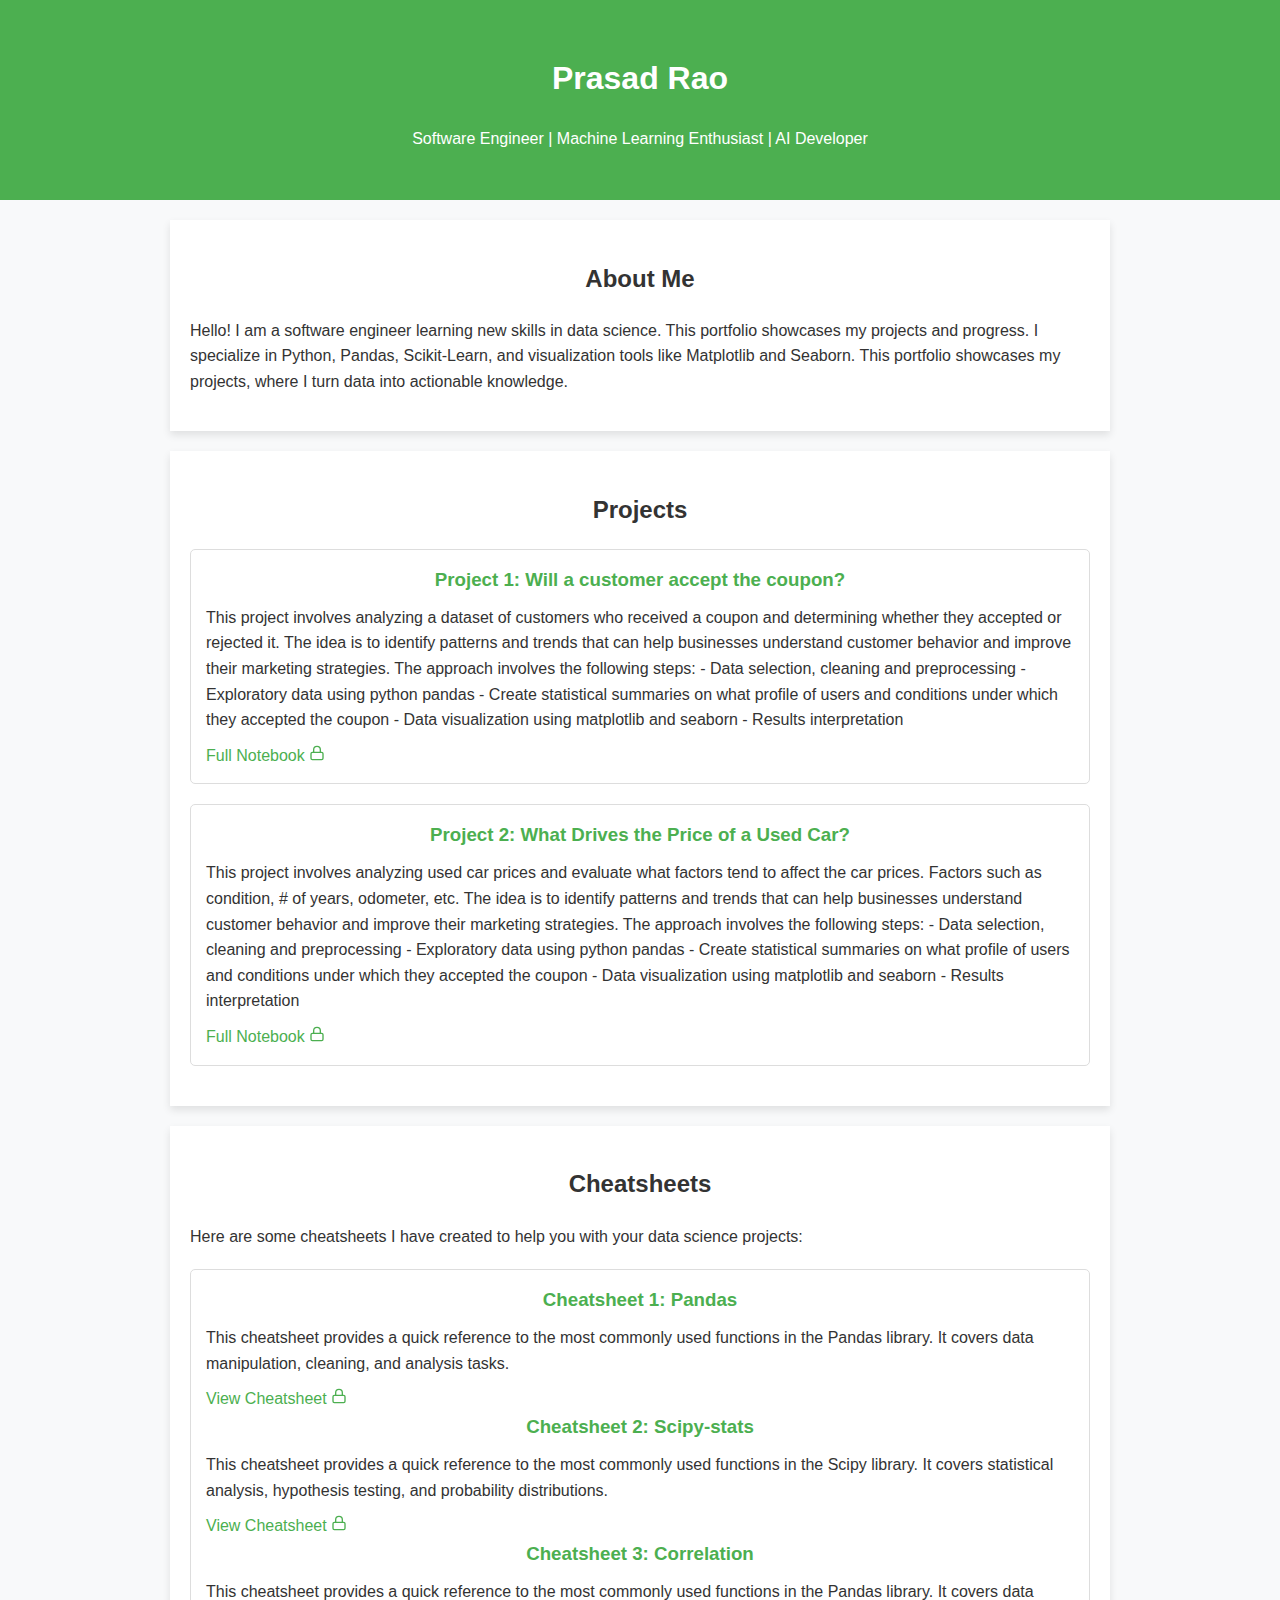
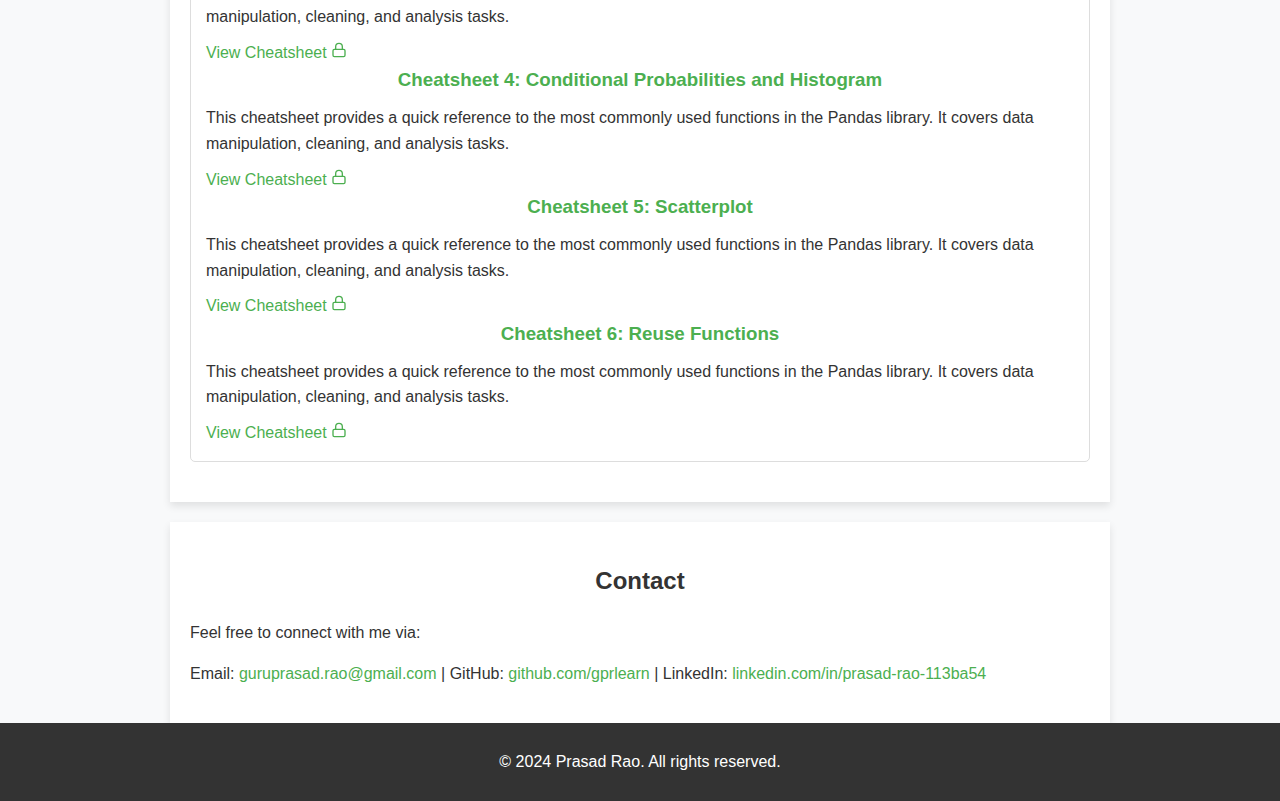
<file: index.html>
<!DOCTYPE html>
<html lang="en">
<head>
    <meta charset="UTF-8">
    <meta name="viewport" content="width=device-width, initial-scale=1.0">
    <title>Prasad Rao- Data Science Portfolio</title>
    <style>
        body {
            font-family: Arial, sans-serif;
            margin: 0;
            padding: 0;
            line-height: 1.6;
            color: #333;
            background-color: #f8f9fa;
        }

        header {
            background-color: #4CAF50;
            color: white;
            text-align: center;
            padding: 2em 0;
        }

        section {
            padding: 20px;
            max-width: 900px;
            margin: 0 auto;
            background: white;
            margin-top: 20px;
            box-shadow: 0 4px 8px rgba(0, 0, 0, 0.1);
        }

        h1, h2, h3 {
            text-align: center;
        }

        .project {
            margin: 20px 0;
            padding: 15px;
            border: 1px solid #ddd;
            border-radius: 5px;
            background: #fff;
        }

        .project h3 {
            margin: 0 0 10px;
            color: #4CAF50;
        }

        .project p {
            margin: 0 0 10px;
        }

        footer {
            text-align: center;
            padding: 10px 0;
            background-color: #333;
            color: white;
        }

        a {
            color: #4CAF50;
            text-decoration: none;
        }

        a:hover {
            text-decoration: underline;
        }

        img {
            max-width: 100%;
            height: auto;
            border-radius: 5px;
        }
        .project-links {
            display: flex;
            justify-content: space-between;
            align-items: center;
        }
    </style>
</head>
<body>
    <!-- Header -->
    <header>
        <h1>Prasad Rao</h1>
        <p>Software Engineer | Machine Learning Enthusiast | AI Developer</p>
    </header>

    <!-- About Section -->
    <section id="about">
        <h2>About Me</h2>
        <p>Hello! I am a software engineer learning new skills in data science. This portfolio showcases my projects and progress. I specialize in Python, Pandas, Scikit-Learn, and visualization tools like Matplotlib and Seaborn. This portfolio showcases my projects, where I turn data into actionable knowledge.</p>
    </section>

    <!-- Projects Section -->
    <section id="projects">
        <h2>Projects</h2>

        <div class="project">
            <h3>Project 1: Will a customer accept the coupon?</h3>
            <p>
                This project involves analyzing a dataset of customers who received a coupon and determining whether they accepted or rejected it. The idea is to identify patterns and trends that can help businesses understand customer behavior and improve their marketing strategies.
                
                The approach involves the following steps:
                - Data selection, cleaning and preprocessing
                - Exploratory data using python pandas
                - Create statistical summaries on what profile of users and conditions under which they accepted the coupon
                - Data visualization using matplotlib and seaborn
                - Results interpretation
            </p>
            <div class="project-links">
                <a href="https://nbviewer.org/github/gprlearn/portfolio/blob/main/notebooks/coupon_analysis.ipynb" target="_blank">Full Notebook
                    <svg xmlns="http://www.w3.org/2000/svg" width="16" height="16" viewBox="0 0 24 24" fill="none" stroke="currentColor" stroke-width="2" stroke-linecap="round" stroke-linejoin="round" class="feather feather-lock">
                      <rect x="3" y="11" width="18" height="11" rx="2" ry="2"></rect>
                      <path d="M7 11V7a5 5 0 0 1 10 0v4"></path>
                    </svg>
                </a>
                <!-- <a href="https://nbviewer.org/github/gprlearn/portfolio/blob/02efecb81a19682612cf6c2af49df0bc82146e35/notebooks/coupon_analysis_summary.ipynb" target="_blank">Results
                    <svg xmlns="http://www.w3.org/2000/svg" width="16" height="16" viewBox="0 0 24 24" fill="none" stroke="#28a745" stroke-width="2" stroke-linecap="round" stroke-linejoin="round" class="feather feather-check">
                        <polyline points="20 6 9 17 4 12"></polyline>
                    </svg>
                </a> -->
            </div>
        </div>
        <div class="project">
            <h3>Project 2: What Drives the Price of a Used Car?</h3>
            <p>
                This project involves analyzing used car prices and evaluate what factors tend to affect the car prices. Factors such as condition, # of years, odometer, etc. The idea is to identify patterns and trends that can help businesses understand customer behavior and improve their marketing strategies.
                
                The approach involves the following steps:
                - Data selection, cleaning and preprocessing
                - Exploratory data using python pandas
                - Create statistical summaries on what profile of users and conditions under which they accepted the coupon
                - Data visualization using matplotlib and seaborn
                - Results interpretation
            </p>
            <div class="project-links">
                <a href="https://nbviewer.org/github/gprlearn/UsedCarPrices/blob/main/usedcarprices.ipynb" target="_blank">Full Notebook
                    <svg xmlns="http://www.w3.org/2000/svg" width="16" height="16" viewBox="0 0 24 24" fill="none" stroke="currentColor" stroke-width="2" stroke-linecap="round" stroke-linejoin="round" class="feather feather-lock">
                      <rect x="3" y="11" width="18" height="11" rx="2" ry="2"></rect>
                      <path d="M7 11V7a5 5 0 0 1 10 0v4"></path>
                    </svg>
                </a>
                <!-- <a href="https://nbviewer.org/github/gprlearn/portfolio/blob/02efecb81a19682612cf6c2af49df0bc82146e35/notebooks/coupon_analysis_summary.ipynb" target="_blank">Results
                    <svg xmlns="http://www.w3.org/2000/svg" width="16" height="16" viewBox="0 0 24 24" fill="none" stroke="#28a745" stroke-width="2" stroke-linecap="round" stroke-linejoin="round" class="feather feather-check">
                        <polyline points="20 6 9 17 4 12"></polyline>
                    </svg>
                </a> -->
            </div>
        </div>

    </section>
</section>

    <section id="cheatsheets">
        <h2>Cheatsheets</h2>
        <p>Here are some cheatsheets I have created to help you with your data science projects:</p>
        <!-- Cheatsheet 1 - Pandas ipynb link -->
        <div class="project">
            <h3>Cheatsheet 1: Pandas</h3>
            <p>
                This cheatsheet provides a quick reference to the most commonly used functions in the Pandas library. It covers data manipulation, cleaning, and analysis tasks.
            </p>
            <div class="project-links">
                <a href="https://nbviewer.org/github/gprlearn/cheatsheets/blob/main/1.%20pandas-cheatsheet.ipynb" target="_blank">View Cheatsheet
                    <svg xmlns="http://www.w3.org/2000/svg" width="16" height="16" viewBox="0 0 24 24" fill="none" stroke="currentColor" stroke-width="2" stroke-linecap="round" stroke-linejoin="round" class="feather feather-lock">
                    <rect x="3" y="11" width="18" height="11" rx="2" ry="2"></rect>
                    <path d="M7 11V7a5 5 0 0 1 10 0v4"></path>
                    </svg>
                </a>
            </div>

            <h3>Cheatsheet 2: Scipy-stats</h3>
            <p>
                This cheatsheet provides a quick reference to the most commonly used functions in the Scipy library. It covers statistical analysis, hypothesis testing, and probability distributions. 
            </p>
            <div class="project-links">
                <a href="https://nbviewer.org/github/gprlearn/cheatsheets/blob/main/2.%20scipy-stats-cheatsheet.ipynb" target="_blank">View Cheatsheet
                    <svg xmlns="http://www.w3.org/2000/svg" width="16" height="16" viewBox="0 0 24 24" fill="none" stroke="currentColor" stroke-width="2" stroke-linecap="round" stroke-linejoin="round" class="feather feather-lock">
                    <rect x="3" y="11" width="18" height="11" rx="2" ry="2"></rect>
                    <path d="M7 11V7a5 5 0 0 1 10 0v4"></path>
                    </svg>
                </a>
            </div>

            <h3>Cheatsheet 3: Correlation</h3>
            <p>
                This cheatsheet provides a quick reference to the most commonly used functions in the Pandas library. It covers data manipulation, cleaning, and analysis tasks.
            </p>
            <div class="project-links">
                <a href="https://nbviewer.org/github/gprlearn/cheatsheets/blob/main/3-corr-cheatsheet.ipynb" target="_blank">View Cheatsheet
                    <svg xmlns="http://www.w3.org/2000/svg" width="16" height="16" viewBox="0 0 24 24" fill="none" stroke="currentColor" stroke-width="2" stroke-linecap="round" stroke-linejoin="round" class="feather feather-lock">
                    <rect x="3" y="11" width="18" height="11" rx="2" ry="2"></rect>
                    <path d="M7 11V7a5 5 0 0 1 10 0v4"></path>
                    </svg>
                </a>
            </div>

            <h3>Cheatsheet 4: Conditional Probabilities and Histogram</h3>
            <p>
                This cheatsheet provides a quick reference to the most commonly used functions in the Pandas library. It covers data manipulation, cleaning, and analysis tasks.
            </p>
            <div class="project-links">
                <a href="https://nbviewer.org/github/gprlearn/cheatsheets/blob/main/4.%20conditional-probabilities-and-histogram-cheatsheet.ipynb" target="_blank">View Cheatsheet
                    <svg xmlns="http://www.w3.org/2000/svg" width="16" height="16" viewBox="0 0 24 24" fill="none" stroke="currentColor" stroke-width="2" stroke-linecap="round" stroke-linejoin="round" class="feather feather-lock">
                    <rect x="3" y="11" width="18" height="11" rx="2" ry="2"></rect>
                    <path d="M7 11V7a5 5 0 0 1 10 0v4"></path>
                    </svg>
                </a>
            </div>


            <h3>Cheatsheet 5: Scatterplot</h3>
            <p>
                This cheatsheet provides a quick reference to the most commonly used functions in the Pandas library. It covers data manipulation, cleaning, and analysis tasks.
            </p>
            <div class="project-links">
                <a href="https://nbviewer.org/github/gprlearn/cheatsheets/blob/main/5.%20scatterplot-cheatsheet.ipynb" target="_blank">View Cheatsheet
                    <svg xmlns="http://www.w3.org/2000/svg" width="16" height="16" viewBox="0 0 24 24" fill="none" stroke="currentColor" stroke-width="2" stroke-linecap="round" stroke-linejoin="round" class="feather feather-lock">
                    <rect x="3" y="11" width="18" height="11" rx="2" ry="2"></rect>
                    <path d="M7 11V7a5 5 0 0 1 10 0v4"></path>
                    </svg>
                </a>
            </div>

            <h3>Cheatsheet 6: Reuse Functions</h3>
            <p>
                This cheatsheet provides a quick reference to the most commonly used functions in the Pandas library. It covers data manipulation, cleaning, and analysis tasks.
            </p>
            
            <div class="project-links">
                <a href="https://nbviewer.org/github/gprlearn/cheatsheets/blob/main/99.%20Reuse%20Functions.ipynb" target="_blank">View Cheatsheet
                    <svg xmlns="http://www.w3.org/2000/svg" width="16" height="16" viewBox="0 0 24 24" fill="none" stroke="currentColor" stroke-width="2" stroke-linecap="round" stroke-linejoin="round" class="feather feather-lock">
                    <rect x="3" y="11" width="18" height="11" rx="2" ry="2"></rect>
                    <path d="M7 11V7a5 5 0 0 1 10 0v4"></path>
                    </svg>
                </a>
            </div>


    </section>

    <!-- Contact Section -->
    <section id="contact">
        <h2>Contact</h2>
        <p>Feel free to connect with me via:</p>
        <p>
            Email: <a href="mailto:guruprasad.rao@gmail.com">guruprasad.rao@gmail.com</a> |
            GitHub: <a href="https://github.com/gprlearn" target="_blank">github.com/gprlearn</a> |
            LinkedIn: <a href="https://www.linkedin.com/in/prasad-rao-113ba54/" target="_blank">linkedin.com/in/prasad-rao-113ba54</a>
        </p>
    </section>

    <!-- Footer -->
    <footer>
        <p>&copy; 2024 Prasad Rao. All rights reserved.</p>
    </footer>
</body>
</html>
</file>
